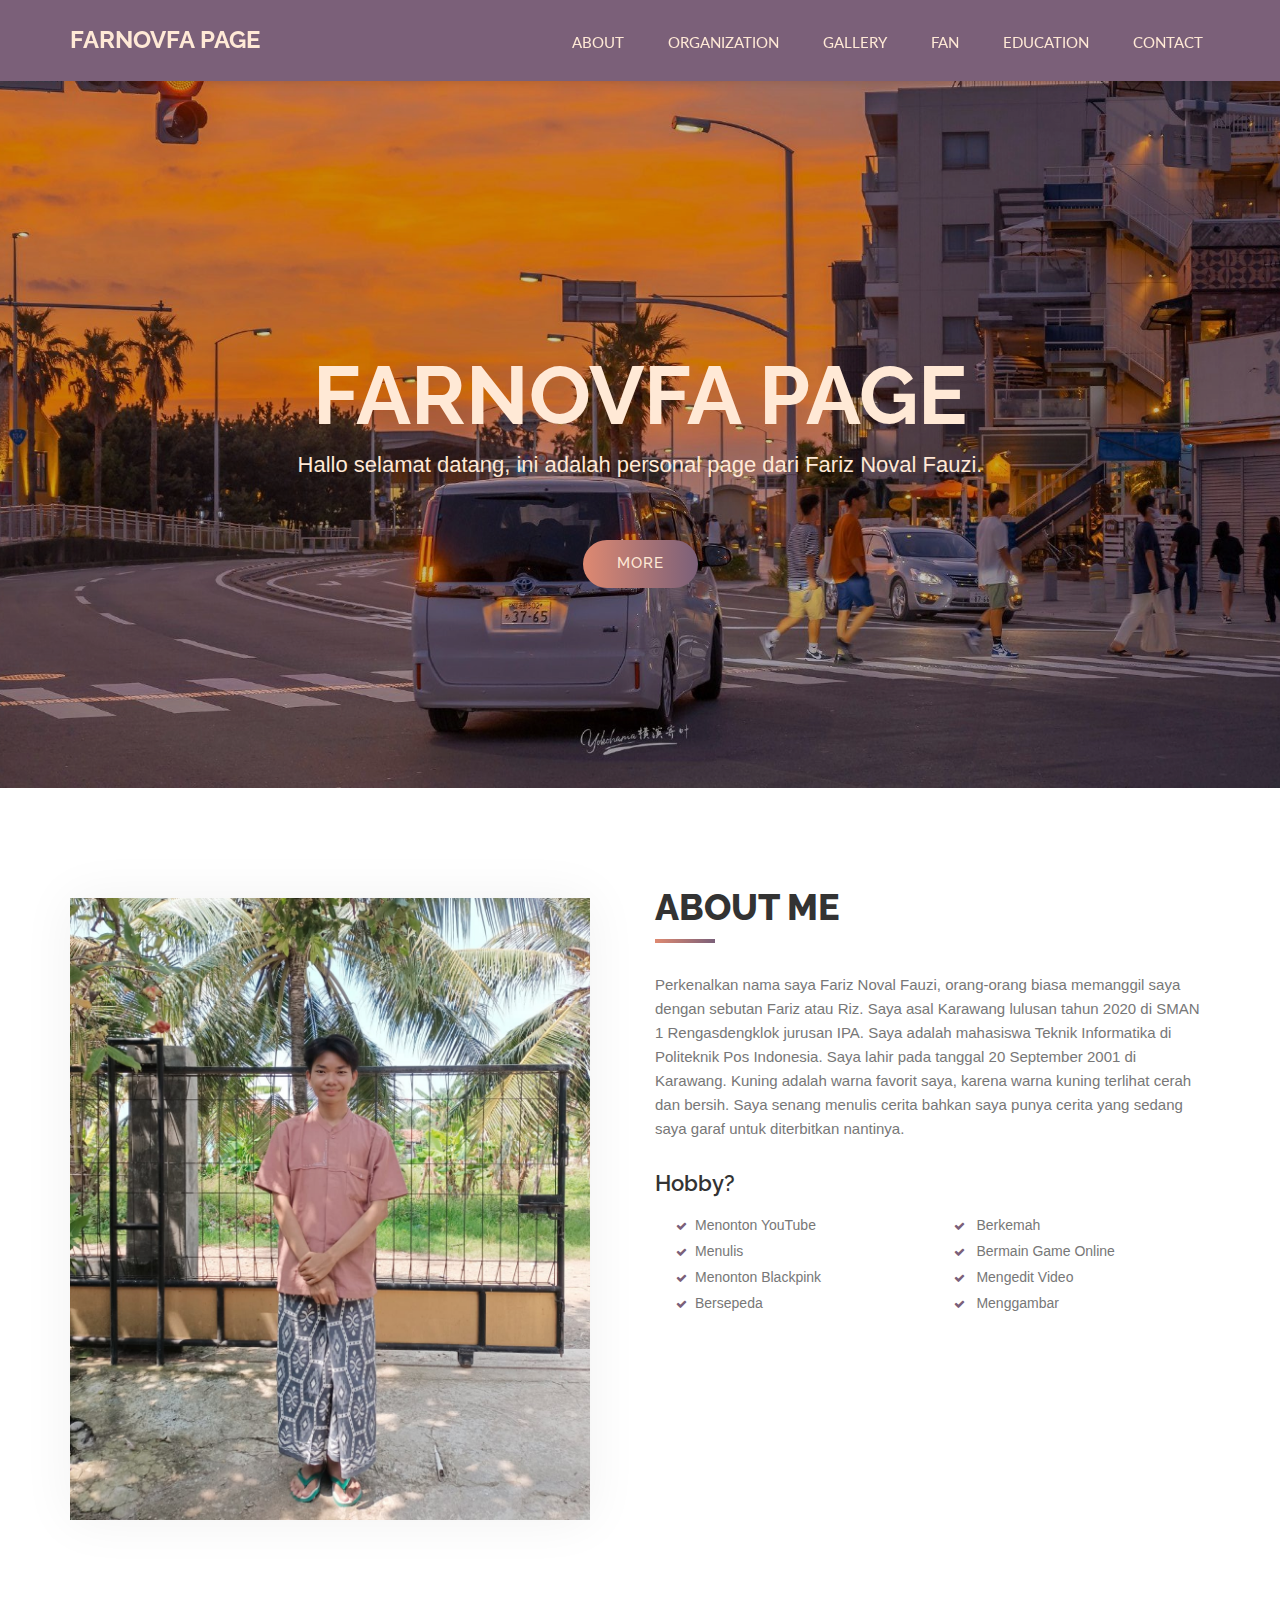
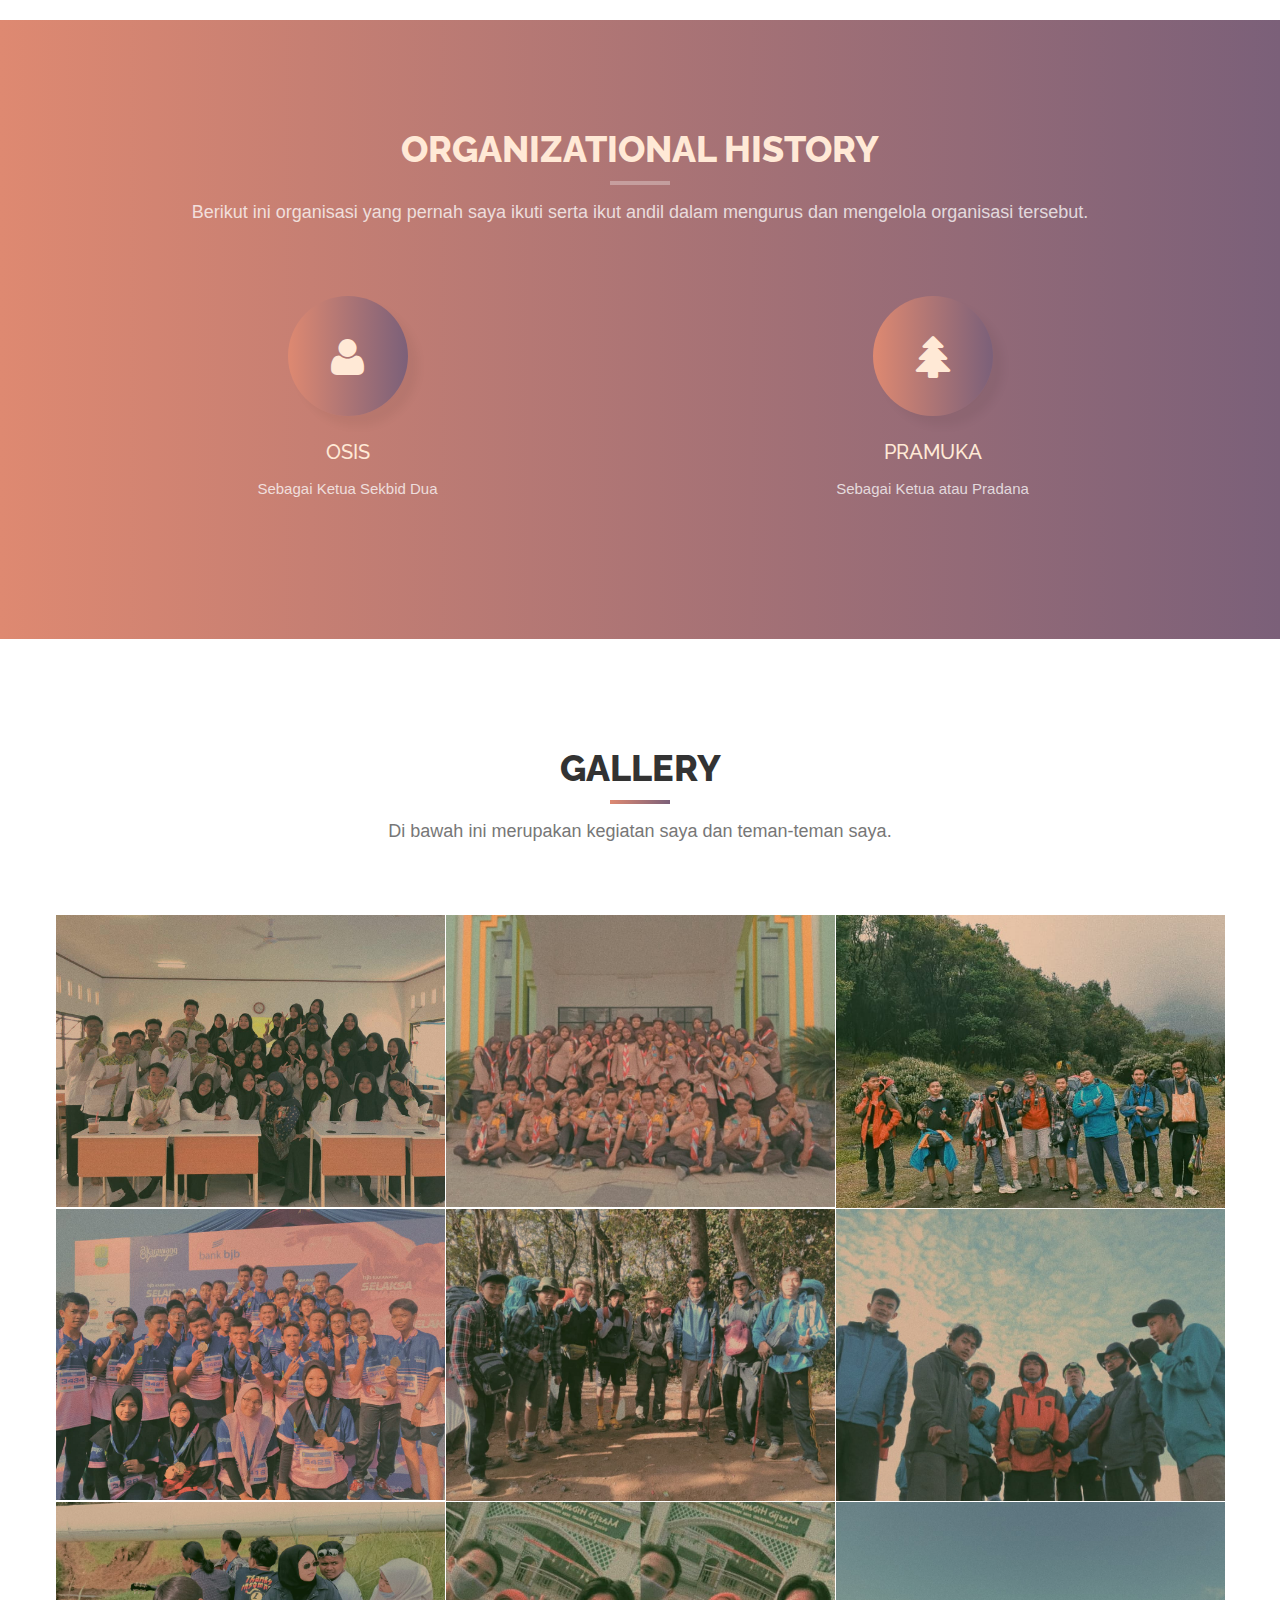
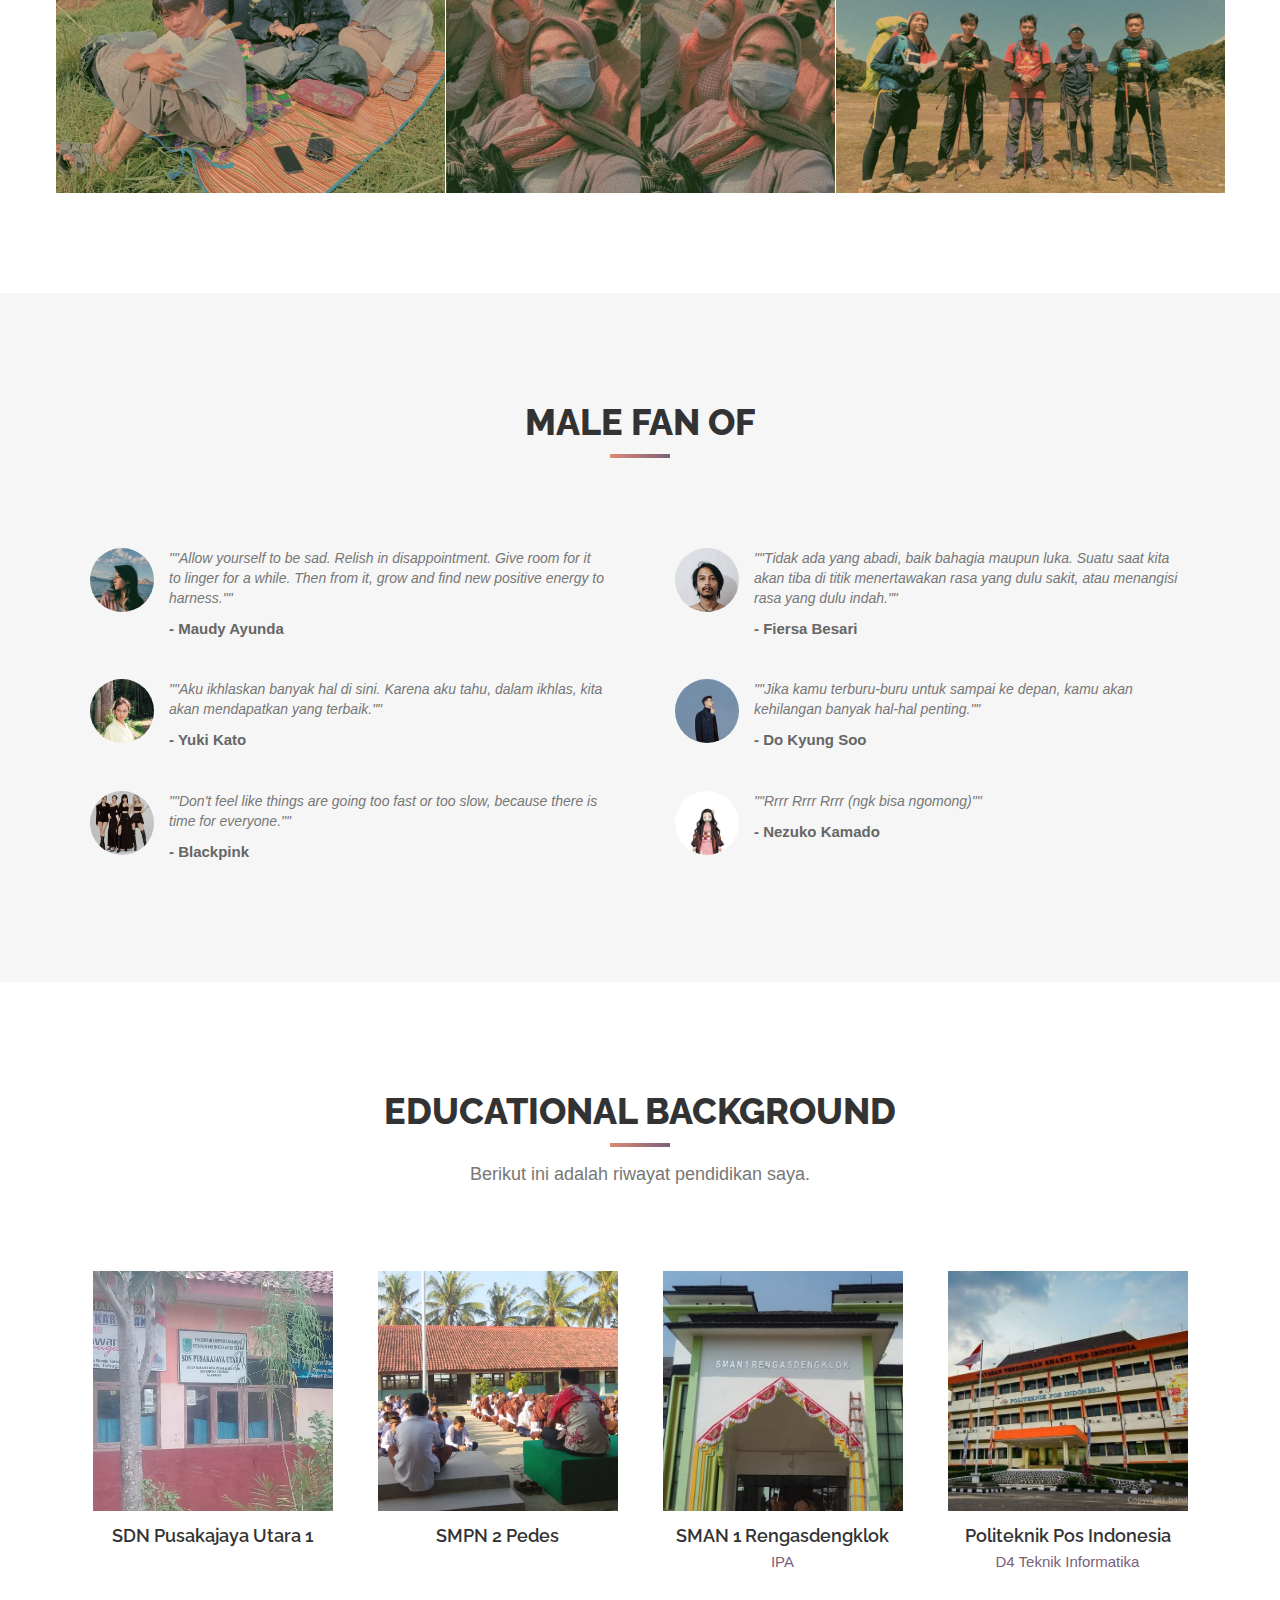
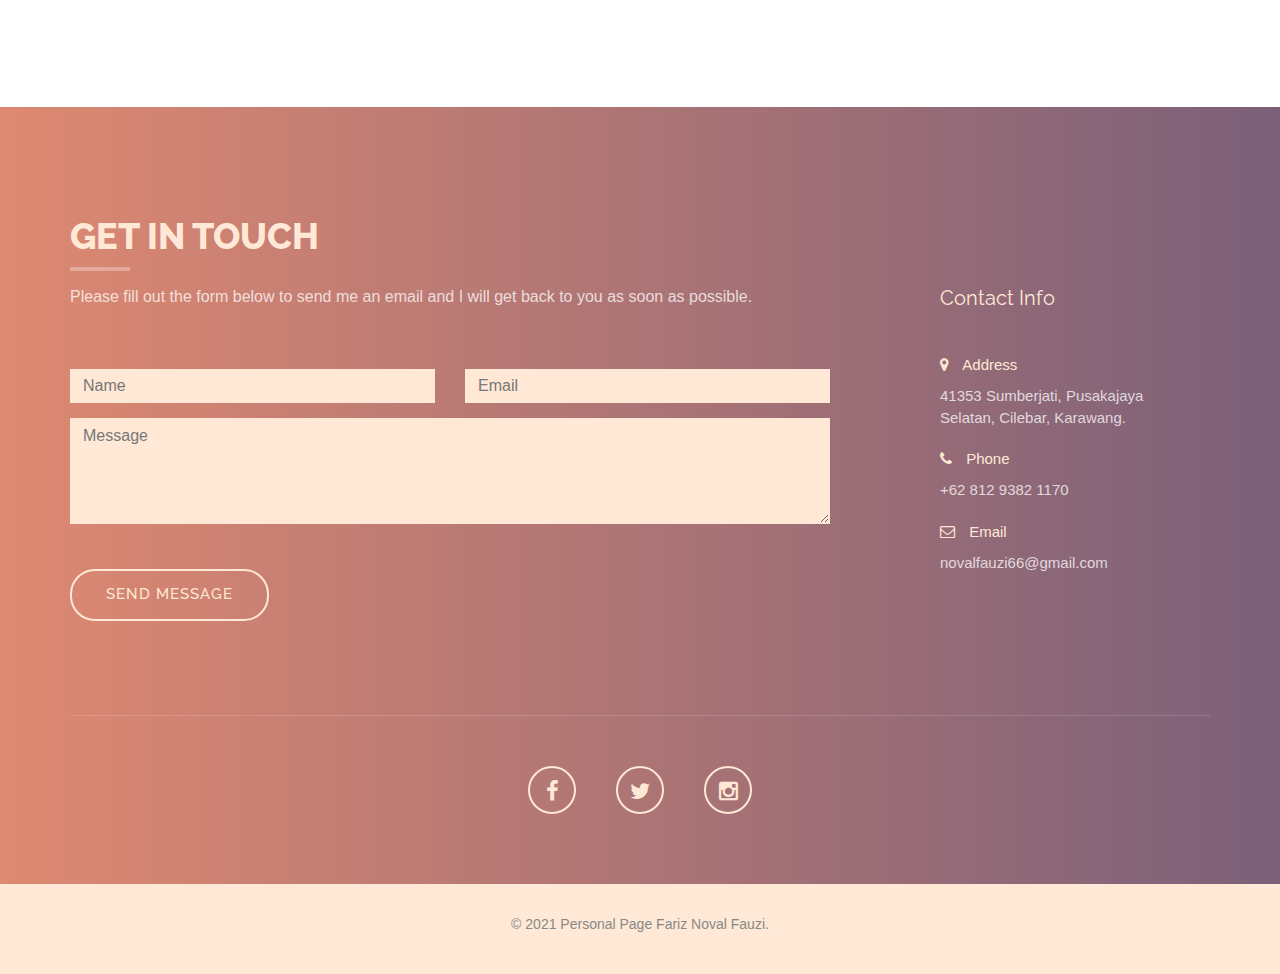
<file: index.html>
<head><meta charset="utf-8"/><meta name="viewport" content="width=device-width,initial-scale=1"/><link rel="shortcut icon" href="/favicon.ico" type="image/x-icon"><link rel="icon" href="img/favicon.ico" type="image/x-icon"><link rel="apple-touch-icon" sizes="72x72" href="img/apple-touch-icon-72x72.png"/><link rel="apple-touch-icon" sizes="114x114" href="img/apple-touch-icon-114x114.png"/><link rel="stylesheet" href="css/bootstrap.css"/><link rel="stylesheet" href="fonts/font-awesome/css/font-awesome.css"/><link rel="stylesheet" href="css/style.css"/><link rel="stylesheet" href="css/nivo-lightbox/nivo-lightbox.css"/><link rel="stylesheet" href="css/nivo-lightbox/default.css"/><link href="https://fonts.googleapis.com/css?family=Open+Sans:300,400,600,700" rel="stylesheet"/><link href="https://fonts.googleapis.com/css?family=Lato:400,700" rel="stylesheet"/><link href="https://fonts.googleapis.com/css?family=Raleway:300,400,500,600,700,800,900" rel="stylesheet"/><title>Farnovfa Page</title><meta name="description" content=""/><meta name="author" content="@Issaafalkattan"/><link href="/static/css/main.6dea0f05.chunk.css" rel="stylesheet"></head><body id="page-top" data-spy="scroll" data-target=".navbar-fixed-top"><div id="root"></div><script type="text/javascript" src="js/jquery.1.11.1.js"></script><script type="text/javascript" src="js/bootstrap.js"></script><script>!function(e){function t(t){for(var n,a,l=t[0],p=t[1],i=t[2],c=0,s=[];c<l.length;c++)a=l[c],Object.prototype.hasOwnProperty.call(o,a)&&o[a]&&s.push(o[a][0]),o[a]=0;for(n in p)Object.prototype.hasOwnProperty.call(p,n)&&(e[n]=p[n]);for(f&&f(t);s.length;)s.shift()();return u.push.apply(u,i||[]),r()}function r(){for(var e,t=0;t<u.length;t++){for(var r=u[t],n=!0,l=1;l<r.length;l++){var p=r[l];0!==o[p]&&(n=!1)}n&&(u.splice(t--,1),e=a(a.s=r[0]))}return e}var n={},o={1:0},u=[];function a(t){if(n[t])return n[t].exports;var r=n[t]={i:t,l:!1,exports:{}};return e[t].call(r.exports,r,r.exports,a),r.l=!0,r.exports}a.m=e,a.c=n,a.d=function(e,t,r){a.o(e,t)||Object.defineProperty(e,t,{enumerable:!0,get:r})},a.r=function(e){"undefined"!=typeof Symbol&&Symbol.toStringTag&&Object.defineProperty(e,Symbol.toStringTag,{value:"Module"}),Object.defineProperty(e,"__esModule",{value:!0})},a.t=function(e,t){if(1&t&&(e=a(e)),8&t)return e;if(4&t&&"object"==typeof e&&e&&e.__esModule)return e;var r=Object.create(null);if(a.r(r),Object.defineProperty(r,"default",{enumerable:!0,value:e}),2&t&&"string"!=typeof e)for(var n in e)a.d(r,n,function(t){return e[t]}.bind(null,n));return r},a.n=function(e){var t=e&&e.__esModule?function(){return e.default}:function(){return e};return a.d(t,"a",t),t},a.o=function(e,t){return Object.prototype.hasOwnProperty.call(e,t)},a.p="/";var l=this["webpackJsonplandingpage-react-template"]=this["webpackJsonplandingpage-react-template"]||[],p=l.push.bind(l);l.push=t,l=l.slice();for(var i=0;i<l.length;i++)t(l[i]);var f=p;r()}([])</script><script src="/static/js/2.f0742ee7.chunk.js"></script><script src="/static/js/main.dca2a467.chunk.js"></script></body>
</file>
<file: css/style.css>
body,
html {
  font-family: "Open Sans", sans-serif;
  text-rendering: optimizeLegibility !important;
  -webkit-font-smoothing: antialiased !important;
  color: #777;
  font-weight: 400;
  width: 100% !important;
  height: 100% !important;
}
h2,
h3,
h4 {
  font-family: "Raleway", sans-serif;
}
h2 {
  text-transform: uppercase;
  margin: 0 0 20px 0;
  font-weight: 800;
  font-size: 36px;
  color: #333;
}
h3 {
  font-size: 20px;
  font-weight: 600;
  color: #333;
}
h4 {
  font-size: 18px;
  color: #333;
  font-weight: 600;
}
h5 {
  text-transform: uppercase;
  font-weight: 700;
  line-height: 20px;
}
p {
  font-size: 15px;
}
p.intro {
  margin: 12px 0 0;
  line-height: 24px;
}
a {
  color: #7b6079;
  font-weight: 400;
}
a:hover,
a:focus {
  text-decoration: none;
  color: #7b6079;
}
ul,
ol {
  list-style: none;
}
ul,
ol {
  padding: 0;
  webkit-padding: 0;
  moz-padding: 0;
}
hr {
  height: 2px;
  width: 70px;
  text-align: center;
  position: relative;
  background: #1e7a46;
  margin-bottom: 20px;
  border: 0;
}
/* Navigation */
#menu {
  padding: 15px;
  transition: all 0.8s;
}
#menu.navbar-default {
  background-color: #7b6079;
  border-color: rgba(231, 231, 231, 0);
  box-shadow: 0 0 10px rgba(0, 0, 0, 0.15);
}
#menu a.navbar-brand {
  font-family: "Raleway", sans-serif;
  font-size: 24px;
  font-weight: 700;
  color: #ffe9d6;
  text-transform: uppercase;
}
#menu.navbar-default .navbar-nav > li > a {
  font-family: "Lato", sans-serif;
  text-transform: uppercase;
  color: #ffe9d6;
  font-size: 15px;
  font-weight: 400;
  padding: 8px 2px;
  border-radius: 0;
  margin: 9px 20px 0 20px;
}
#menu.navbar-default .navbar-nav > li > a:after {
  display: block;
  position: absolute;
  left: 0;
  bottom: -1px;
  width: 0;
  height: 2px;
  background: linear-gradient(to right, #de8971 0%, #7b6079 100%);
  content: "";
  transition: width 0.2s;
}
#menu.navbar-default .navbar-nav > li > a:hover:after {
  width: 100%;
}
.navbar-default .navbar-nav > .active > a,
.navbar-default .navbar-nav > .active > a:hover,
.navbar-default .navbar-nav > .active > a:focus {
  background-color: transparent;
}
.navbar-default .navbar-nav > .active > a:after,
.navbar-default .navbar-nav > .active > a:hover:after,
.navbar-default .navbar-nav > .active > a:focus:after {
  display: block !important;
  position: absolute !important;
  left: 0 !important;
  bottom: -1px !important;
  width: 100% !important;
  height: 2px !important;
  background: linear-gradient(to right, #de8971 0%, #7b6079 100%) !important;
  content: "" !important;
  transition: width 0.2s !important;
}
.navbar-toggle {
  border-radius: 0;
}
.navbar-default .navbar-toggle:hover,
.navbar-default .navbar-toggle:focus {
  background-color: #7b6079;
  border-color: #608dfd;
}
.navbar-default .navbar-toggle:hover > .icon-bar {
  background-color: #608dfd;
}
.section-title {
  margin-bottom: 70px;
}
.section-title h2 {
  position: relative;
  margin-top: 10px;
  margin-bottom: 15px;
  padding-bottom: 15px;
}
.section-title h2::after {
  position: absolute;
  content: "";
  background: linear-gradient(to right, #de8971 0%, #7b6079 100%);
  height: 4px;
  width: 60px;
  bottom: 0;
  margin-left: -30px;
  left: 50%;
}
.section-title p {
  font-size: 18px;
}
.btn-custom {
  font-family: "Raleway", sans-serif;
  text-transform: uppercase;
  color: #ffe9d6;
  background-color: #de8971;
  background-image: linear-gradient(to right, #de8971 0%, #7b6079 100%);
  padding: 14px 34px;
  letter-spacing: 1px;
  margin: 0;
  font-size: 15px;
  font-weight: 500;
  border-radius: 25px;
  transition: all 0.5s linear;
  border: 0;
}
.btn-custom:hover,
.btn-custom:focus,
.btn-custom.focus,
.btn-custom:active,
.btn-custom.active {
  color: #ffe9d6;
  background-image: none;
  background-color: #de8971;
}
.btn:active,
.btn.active {
  background-image: none;
  outline: 0;
  -webkit-box-shadow: none;
  box-shadow: none;
}
a:focus,
.btn:focus,
.btn:active:focus,
.btn.active:focus,
.btn.focus,
.btn:active.focus,
.btn.active.focus {
  outline: none;
  outline-offset: none;
}
/* Header Section */
.intro {
  display: table;
  width: 100%;
  padding: 0;
  background: url(../img/intro-bg.jpg) center center no-repeat;
  background-color: #e5e5e5;
  -webkit-background-size: cover;
  -moz-background-size: cover;
  background-size: cover;
  -o-background-size: cover;
}
.intro .overlay {
  background: rgba(0, 0, 0, 0.2);
}
.intro h1 {
  font-family: "Raleway", sans-serif;
  color: #ffe9d6;
  font-size: 82px;
  font-weight: 700;
  text-transform: uppercase;
  margin-top: 0;
  margin-bottom: 10px;
}
.intro h1 span {
  font-weight: 800;
  color: #5ca9fb;
}
.intro p {
  color: #ffe9d6;
  font-size: 22px;
  font-weight: 300;
  line-height: 30px;
  margin: 0 auto;
  margin-bottom: 60px;
}
header .intro-text {
  padding-top: 350px;
  padding-bottom: 200px;
  text-align: center;
}
/* Features Section */
#features {
  padding: 100px 0;
  background: #f6f6f6;
}
#features i.fa {
  font-size: 38px;
  margin-bottom: 20px;
  transition: all 0.5s;
  color: #ffe9d6;
  width: 100px;
  height: 100px;
  padding: 30px 0;
  border-radius: 50%;
  background: linear-gradient(to right, #de8971 0%, #7b6079 100%);
  box-shadow: 10px 10px 10px rgba(0, 0, 0, 0.05);
}
/* About Section */
#about {
  padding: 100px 0;
}
#about h3 {
  font-size: 22px;
  margin: 0 0 20px 0;
}
#about h2 {
  position: relative;
  margin-bottom: 15px;
  padding-bottom: 15px;
}
#about h2::after {
  position: absolute;
  content: "";
  background: linear-gradient(to right, #de8971 0%, #7b6079 100%);
  height: 4px;
  width: 60px;
  bottom: 0;
  left: 0;
}
#about .about-text li {
  margin-bottom: 6px;
  margin-left: 6px;
  list-style: none;
  padding: 0;
}
#about .about-text li:before {
  content: "\f00c";
  font-family: "FontAwesome";
  color: #7b6079;
  font-size: 11px;
  font-weight: 300;
  padding-right: 8px;
}
#about img {
  width: 520px;
  margin-top: 10px;
  background: #7b6079;
  border-right: 0;
  box-shadow: 0 0 50px rgba(0, 0, 0, 0.06);
}
#about p {
  line-height: 24px;
  margin: 30px 0;
}
/* Services Section */
#services {
  padding: 100px 0;
  background: linear-gradient(to right, #de8971 0%, #7b6079 100%);
  color: #ffe9d6;
}
#services .service-desc {
  margin: 10px 10px 20px;
}
#services h2 {
  color: #ffe9d6;
}
#services .section-title h2::after {
  position: absolute;
  content: "";
  background: rgba(255, 255, 255, 0.3);
  height: 4px;
  width: 60px;
  bottom: 0;
  margin-left: -30px;
  left: 50%;
}
#services i.fa {
  font-size: 42px;
  width: 120px;
  height: 120px;
  padding: 40px 0;
  background: linear-gradient(to right, #de8971 0%, #7b6079 100%);
  border-radius: 50%;
  color: #ffe9d6;
  box-shadow: 10px 10px 10px rgba(0, 0, 0, 0.05);
}
#services h3 {
  font-weight: 500;
  padding: 5px 0;
  color: #ffe9d6;
}
#services p {
  color: rgba(255, 255, 255, 0.75);
}
#services .service-desc {
  margin-bottom: 40px;
}
/* Portfolio Section */
#portfolio {
  padding: 100px 0;
}
.portfolio-item {
  margin: 1px -15px 0 -14px;
  padding: 0;
}
.portfolio-item .hover-bg {
  overflow: hidden;
  position: relative;
  margin: 0;
}
.hover-bg .hover-text {
  position: absolute;
  text-align: center;
  margin: 0 auto;
  color: #ffe9d6;
  background: linear-gradient(
    to right,
    rgba(216, 96, 16, 0.8) 0%,
    rgba(80, 21, 114, 0.8) 100%
  );
  padding: 30% 0 0 0;
  height: 100%;
  width: 100%;
  opacity: 0;
  transition: all 0.5s;
}
.hover-bg .hover-text > h4 {
  opacity: 0;
  color: #ffe9d6;
  -webkit-transform: translateY(100%);
  transform: translateY(100%);
  transition: all 0.3s;
  font-size: 18px;
  letter-spacing: 1px;
  font-weight: 500;
  text-transform: uppercase;
}
.hover-bg:hover .hover-text > h4 {
  opacity: 1;
  -webkit-backface-visibility: hidden;
  -webkit-transform: translateY(0);
  transform: translateY(0);
}
.hover-bg:hover .hover-text {
  opacity: 1;
}
/* Testimonials Section */
#testimonials {
  padding: 100px 0;
  background: #f6f6f6;
}
#testimonials i {
  color: #e6e6e6;
  font-size: 32px;
  margin-bottom: 20px;
}
.testimonial {
  position: relative;
  padding: 20px;
}
.testimonial-image {
  float: left;
  margin-right: 15px;
}
.testimonial-image,
.testimonial-image img {
  display: block;
  width: 64px;
  height: 64px;
  border-radius: 50%;
}
.testimonial-content {
  position: relative;
  overflow: hidden;
}
.testimonial-content p {
  margin-bottom: 0;
  font-size: 14px;
  font-style: italic;
}
.testimonial-meta {
  margin-top: 10px;
  font-size: 15px;
  font-weight: 600;
  color: #666;
}
/* Team Section */
#team {
  padding: 100px 0;
}
#team h4 {
  margin: 5px 0;
}
#team .team-img {
  width: 240px;
}
#team .thumbnail {
  background: transparent;
  border: 0;
}
#team .thumbnail .caption {
  padding: 10px 0 0 0;
  color: #7b6079;
}
/* Contact Section */
#contact {
  padding: 100px 0 60px 0;
  background: linear-gradient(to right, #de8971 0%, #7b6079 100%);
  color: rgba(255, 255, 255, 0.75);
}
#contact .section-title {
  margin-bottom: 40px;
}
#contact .section-title p {
  font-size: 16px;
}
#contact h2 {
  color: #ffe9d6;
  margin-top: 10px;
  margin-bottom: 15px;
  padding-bottom: 15px;
}
#contact .section-title h2::after {
  position: absolute;
  content: "";
  background: rgba(255, 255, 255, 0.3);
  height: 4px;
  width: 60px;
  bottom: 0;
  left: 30px;
}
#contact h3 {
  color: #ffe9d6;
  margin-top: 80px;
  margin-bottom: 25px;
  padding-bottom: 20px;
  font-weight: 400;
}
#contact form {
  padding-top: 20px;
}
#contact .text-danger {
  color: #cc0033;
  text-align: left;
}
#contact .btn-custom {
  margin: 30px 0;
  background: transparent;
  border: 2px solid #ffe9d6;
}
#contact .btn-custom:hover {
  color: #1f386e;
  background: #ffe9d6;
}
label {
  font-size: 12px;
  font-weight: 400;
  font-family: "Open Sans", sans-serif;
  float: left;
}
#contact .form-control {
  display: block;
  width: 100%;
  padding: 6px 12px;
  font-size: 16px;
  line-height: 1.42857143;
  color: #444;
  background-color: #ffe9d6;
  background-image: none;
  border: 1px solid #ffe9d6;
  border-radius: 0;
  -webkit-box-shadow: none;
  box-shadow: none;
  -webkit-transition: none;
  -o-transition: none;
  transition: none;
}
#contact .form-control:focus {
  border-color: #999;
  outline: 0;
  -webkit-box-shadow: transparent;
  box-shadow: transparent;
}
.form-control::-webkit-input-placeholder {
  color: #777;
}
.form-control:-moz-placeholder {
  color: #777;
}
.form-control::-moz-placeholder {
  color: #777;
}
.form-control:-ms-input-placeholder {
  color: #777;
}
#contact .contact-item {
  margin: 20px 0;
}
#contact .contact-item span {
  color: #ffe9d6;
  margin-bottom: 10px;
  display: block;
}
#contact .contact-item i.fa {
  margin-right: 10px;
}
#contact .social {
  border-top: 1px solid rgba(255, 255, 255, 0.15);
  padding-top: 50px;
  margin-top: 50px;
  text-align: center;
}
#contact .social ul li {
  display: inline-block;
  margin: 0 20px;
}
#contact .social i.fa {
  font-size: 22px;
  width: 48px;
  height: 48px;
  padding: 12px 0;
  border: 2px solid #ffe9d6;
  color: #ffe9d6;
  border-radius: 50%;
  transition: all 0.3s;
}
#contact .social i.fa:hover {
  color: #ffe9d6;
  background: #ffe9d6;
}
/* Footer Section*/
#footer {
  background: #ffe9d6;
  padding: 30px 0;
}
#footer p {
  color: #888;
  font-size: 14px;
}
#footer a {
  color: #7b6079;
}
#footer a:hover {
  border-bottom: 2px solid #7b6079;
}

@media (max-width: 768px) {
  #about img {
    margin: 50px 0;
  }
}
</file>
<file: static/css/main.6dea0f05.chunk.css>
body{margin:0;font-family:-apple-system,BlinkMacSystemFont,"Segoe UI","Roboto","Oxygen","Ubuntu","Cantarell","Fira Sans","Droid Sans","Helvetica Neue",sans-serif;-webkit-font-smoothing:antialiased;-moz-osx-font-smoothing:grayscale}code{font-family:source-code-pro,Menlo,Monaco,Consolas,"Courier New",monospace}
/*# sourceMappingURL=main.6dea0f05.chunk.css.map */
</file>
<file: css/nivo-lightbox/default.css>
/*
 * Nivo Lightbox Default Theme v1.0
 * http://dev7studios.com/nivo-lightbox
 *
 * Copyright 2013, Dev7studios
 * Free to use and abuse under the MIT license.
 * http://www.opensource.org/licenses/mit-license.php
 */
 
 .nivo-lightbox-theme-default * {
    -webkit-box-sizing: initial !important;
    -moz-box-sizing: initial !important;
    box-sizing: initial !important;
 }
.nivo-lightbox-theme-default.nivo-lightbox-overlay { 
	background: #666;
	background: rgba(0,0,0,0.6); 
}
.nivo-lightbox-theme-default .nivo-lightbox-content.nivo-lightbox-loading { background: url(loading.gif) no-repeat 50% 50%; }

.nivo-lightbox-theme-default .nivo-lightbox-nav {
	top: 10%;
	width: 8%;
	height: 80%;
	text-indent: -9999px;
	background-repeat: no-repeat;
	background-position: 50% 50%;
	opacity: 0.5;
}
.nivo-lightbox-theme-default .nivo-lightbox-nav:hover { 
	opacity: 1; 
	background-color: transparent;
}
.nivo-lightbox-theme-default .nivo-lightbox-prev { 
	background-image: url(prev.png); 
	border-radius: 0 3px 3px 0;
}
.nivo-lightbox-theme-default .nivo-lightbox-next { 
	background-image: url(next.png); 
	border-radius: 3px 0 0 3px;
}

.nivo-lightbox-theme-default .nivo-lightbox-close {
	display: block;
	background: url(close.png) no-repeat 5px 5px;
	width: 16px;
	height: 16px;
	text-indent: -9999px;
	padding: 5px;
	opacity: 0.5;
}
.nivo-lightbox-theme-default .nivo-lightbox-close:hover { opacity: 1; }

.nivo-lightbox-theme-default .nivo-lightbox-title-wrap { bottom: -7%; }
.nivo-lightbox-theme-default .nivo-lightbox-title {
	font: 14px/20px 'Helvetica Neue', Helvetica, Arial, sans-serif;
	font-style: normal;
	font-weight: normal;
	background: #000;
	color: #fff;
	padding: 7px 15px;
	border-radius: 30px;
}

.nivo-lightbox-theme-default .nivo-lightbox-image img {
	background: #fff;
	-webkit-box-shadow: 0px 1px 1px rgba(0,0,0,0.4);
	   -moz-box-shadow: 0px 1px 1px rgba(0,0,0,0.4);
	        box-shadow: 0px 1px 1px rgba(0,0,0,0.4);
}
.nivo-lightbox-theme-default .nivo-lightbox-ajax,
.nivo-lightbox-theme-default .nivo-lightbox-inline {
	background: #fff;
	padding: 40px;
	-webkit-box-shadow: 0px 1px 1px rgba(0,0,0,0.4);
	   -moz-box-shadow: 0px 1px 1px rgba(0,0,0,0.4);
	        box-shadow: 0px 1px 1px rgba(0,0,0,0.4);
}

@media (-webkit-min-device-pixel-ratio: 1.3),
       (-o-min-device-pixel-ratio: 2.6/2),
       (min--moz-device-pixel-ratio: 1.3),
       (min-device-pixel-ratio: 1.3),
       (min-resolution: 1.3dppx) {

	.nivo-lightbox-theme-default .nivo-lightbox-content.nivo-lightbox-loading { 
		background-image: url(loading@2x.gif); 
		background-size: 32px 32px;
	}
	.nivo-lightbox-theme-default .nivo-lightbox-prev { 
		background-image: url(prev@2x.png); 
		background-size: 48px 48px;
	}
	.nivo-lightbox-theme-default .nivo-lightbox-next { 
		background-image: url(next@2x.png); 
		background-size: 48px 48px;
	}
	.nivo-lightbox-theme-default .nivo-lightbox-close { 
		background-image: url(close@2x.png); 
		background-size: 16px 16px;
	}
	
}
</file>
